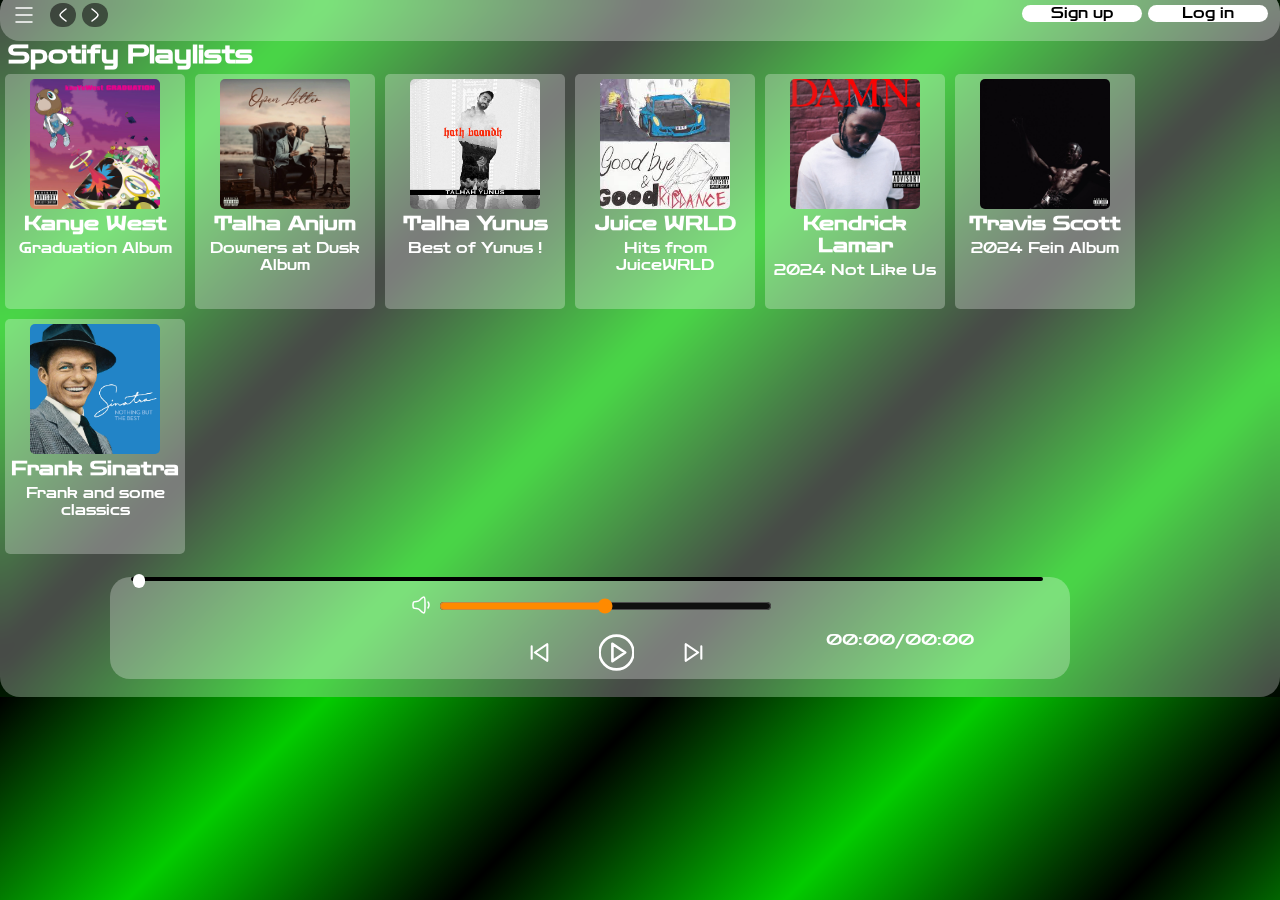
<file: index.html>
<!DOCTYPE html>
<html lang="en">
  <head>
    <meta charset="UTF-8" />
    <meta name="viewport" content="width=device-width, initial-scale=1.0" />
    <title>Spotify Web-Player : Music for everyone</title>
    <link rel="shortcut icon" href="/assets/favicon.ico" type="image/x-icon" />
    <link rel="stylesheet" href="style.css" />
  </head>

  <body>
    <div class="container">
      <div class="left">
        <span class="close"><img src="svg/close.svg" alt="" /></span>
        <div class="nav">
          <div class="navimg">
            <img src="/assets/logo1.png" id="spotifylogo" width="20px" alt="Logo"  />
          </div>
          <div class="home">
            <svg
              xmlns="http://www.w3.org/2000/svg"
              viewBox="0 0 24 24"
              width="20"
              height="20"
              color="#ffffff"
              fill="none"
            >
              <path
                d="M3.16405 11.3497L4 11.5587L4.45686 16.1005C4.715 18.6668 4.84407 19.9499 5.701 20.7249C6.55793 21.5 7.84753 21.5 10.4267 21.5H13.5733C16.1525 21.5 17.4421 21.5 18.299 20.7249C19.1559 19.9499 19.285 18.6668 19.5431 16.1005L20 11.5587L20.836 11.3497C21.5201 11.1787 22 10.564 22 9.85882C22 9.35735 21.7553 8.88742 21.3445 8.59985L13.1469 2.86154C12.4583 2.37949 11.5417 2.37949 10.8531 2.86154L2.65549 8.59985C2.24467 8.88742 2 9.35735 2 9.85882C2 10.564 2.47993 11.1787 3.16405 11.3497Z"
                stroke="currentColor"
                stroke-width="1.5"
                stroke-linecap="round"
                stroke-linejoin="round"
              />
              <circle
                cx="12"
                cy="14.5"
                r="2.5"
                stroke="currentColor"
                stroke-width="1.5"
                stroke-linecap="round"
                stroke-linejoin="round"
              />
            </svg>
            <span class="hometext">Home</span>
          </div>
          <div class="search">
            <svg
              xmlns="http://www.w3.org/2000/svg"
              viewBox="0 0 24 24"
              width="20"
              height="20"
              color="#ffffff"
              fill="none"
            >
              <path
                d="M17.5 17.5L22 22"
                stroke="currentColor"
                stroke-width="1.5"
                stroke-linecap="round"
                stroke-linejoin="round"
              />
              <path
                d="M20 11C20 6.02944 15.9706 2 11 2C6.02944 2 2 6.02944 2 11C2 15.9706 6.02944 20 11 20C15.9706 20 20 15.9706 20 11Z"
                stroke="currentColor"
                stroke-width="1.5"
                stroke-linejoin="round"
              />
            </svg>
            <span class="hometext searchtext">Search</span>
          </div>
        </div>
        <div class="library">
          <div class="libContent">
            <div class="libimg">
              <svg
                class="lib margintop"
                xmlns="http://www.w3.org/2000/svg"
                viewBox="0 0 24 24"
                width="30"
                height="30"
                color="#ffffff"
                fill="none"
              >
                <path
                  d="M7.5 17.5V6.5C7.5 5.56538 7.5 5.09808 7.29904 4.75C7.16739 4.52197 6.97803 4.33261 6.75 4.20096C6.40192 4 5.93462 4 5 4C4.06538 4 3.59808 4 3.25 4.20096C3.02197 4.33261 2.83261 4.52197 2.70096 4.75C2.5 5.09808 2.5 5.56538 2.5 6.5V17.5C2.5 18.4346 2.5 18.9019 2.70096 19.25C2.83261 19.478 3.02197 19.6674 3.25 19.799C3.59808 20 4.06538 20 5 20C5.93462 20 6.40192 20 6.75 19.799C6.97803 19.6674 7.16739 19.478 7.29904 19.25C7.5 18.9019 7.5 18.4346 7.5 17.5Z"
                  stroke="currentColor"
                  stroke-width="1.5"
                  stroke-linecap="round"
                  stroke-linejoin="round"
                />
                <path
                  d="M12.5 17.5V9.5C12.5 8.56538 12.5 8.09808 12.299 7.75C12.1674 7.52197 11.978 7.33261 11.75 7.20096C11.4019 7 10.9346 7 10 7C9.06538 7 8.59808 7 8.25 7.20096C8.02197 7.33261 7.83261 7.52197 7.70096 7.75C7.5 8.09808 7.5 8.56538 7.5 9.5V17.5C7.5 18.4346 7.5 18.9019 7.70096 19.25C7.83261 19.478 8.02197 19.6674 8.25 19.799C8.59808 20 9.06538 20 10 20C10.9346 20 11.4019 20 11.75 19.799C11.978 19.6674 12.1674 19.478 12.299 19.25C12.5 18.9019 12.5 18.4346 12.5 17.5Z"
                  stroke="currentColor"
                  stroke-width="1.5"
                  stroke-linecap="round"
                  stroke-linejoin="round"
                />
                <path
                  d="M18.6795 9.78092C18.3599 8.90175 18.2 8.46217 17.8919 8.20363C17.6902 8.03442 17.4476 7.92127 17.1883 7.87555C16.7922 7.80568 16.3527 7.9658 15.4738 8.28605C14.5959 8.60591 14.157 8.76584 13.8987 9.07376C13.7297 9.2753 13.6166 9.51773 13.5709 9.77675C13.501 10.1725 13.6606 10.6116 13.9799 11.4896L16.3754 18.0781C16.6951 18.9573 16.8549 19.3969 17.163 19.6554C17.3647 19.8246 17.6074 19.9378 17.8666 19.9835C18.2627 20.0534 18.7022 19.8933 19.5812 19.573C20.4591 19.2532 20.898 19.0932 21.1562 18.7853C21.3252 18.5838 21.4383 18.3413 21.484 18.0823C21.5539 17.6866 21.3943 17.2475 21.075 16.3694L18.6795 9.78092Z"
                  stroke="currentColor"
                  stroke-width="1.5"
                  stroke-linecap="round"
                  stroke-linejoin="round"
                />
              </svg>
              <span>
                <h3 class="yourlib margintop">Your library</h3>
              </span>
              <span class="plus margintop">
                <svg
                  xmlns="http://www.w3.org/2000/svg"
                  viewBox="0 0 24 24"
                  width="24"
                  height="24"
                  color="#ffffff"
                  fill="none"
                >
                  <path
                    d="M12 4V20"
                    stroke="currentColor"
                    stroke-width="1.5"
                    stroke-linecap="round"
                    stroke-linejoin="round"
                  />
                  <path
                    d="M4 12H20"
                    stroke="currentColor"
                    stroke-width="1.5"
                    stroke-linecap="round"
                    stroke-linejoin="round"
                  /></svg
              ></span>
            </div>

            <div class="songList">
              <ul>
                <!-- <li>
                                <img style="filter: invert(1);" src="music.svg" alt="music">
                                <div class="songinfo">
                                    <div>Song Name</div>
                                    <div>Song Info</div>
                                </div>
                                <div class="playbtn">
                                    <div>
                                        Play Now
                                    </div>    
                                        <span class="playsvg">

                                            <svg xmlns="http://www.w3.org/2000/svg"
                                            xmlns:xlink="http://www.w3.org/1999/xlink" fill="#ffffff" width="39"
                                            height="30" stroke-width="2.5" stroke="#ffffff" version="1.1" id="Capa_1"
                                            viewBox="0 0 60 60" xml:space="preserve">
                                            <g>
                                                <path
                                                    d="M45.563,29.174l-22-15c-0.307-0.208-0.703-0.231-1.031-0.058C22.205,14.289,22,14.629,22,15v30   c0,0.371,0.205,0.711,0.533,0.884C22.679,45.962,22.84,46,23,46c0.197,0,0.394-0.059,0.563-0.174l22-15   C45.836,30.64,46,30.331,46,30S45.836,29.36,45.563,29.174z M24,43.107V16.893L43.225,30L24,43.107z" />
                                                <path
                                                    d="M30,0C13.458,0,0,13.458,0,30s13.458,30,30,30s30-13.458,30-30S46.542,0,30,0z M30,58C14.561,58,2,45.439,2,30   S14.561,2,30,2s28,12.561,28,28S45.439,58,30,58z" />
                                            </g>
                                        </svg>


                                        </span>
                                       
                                </div>

                            </li> -->
              </ul>
            </div>

            <div class="footer">
              <div>
                <a href="https://www.spotify.com/jp/"><span>Legal</span></a>
              </div>
              <div>
                <a href="https://www.spotify.com/jp/"><span>Privacy</span></a>
              </div>
              <div>
                <a href="https://www.spotify.com/jp/"
                  ><span>Privacy Policy</span></a
                >
              </div>
              <div>
                <a href="https://www.spotify.com/jp/"
                  ><span>Cookies Policy</span></a
                >
              </div>
              <div>
                <a href="https://www.spotify.com/jp/"
                  ><span>Accessibility</span></a
                >
              </div>
              <div>
                <a href="https://www.spotify.com/jp/"><span>About us</span></a>
              </div>
            </div>
          </div>
        </div>
      </div>

      <div class="right">
        <div class="signup">
          <div class="arrow padding">
            <div class="hamburger invert">
              <img id="hamburger" src="svg/hamburger.svg" alt="" />
            </div>
            <div class="arrows">
              <svg
                xmlns="http://www.w3.org/2000/svg"
                viewBox="0 0 24 24"
                width="24"
                height="24"
                color="#ffffff"
                fill="none"
              >
                <path
                  d="M15 6C15 6 9.00001 10.4189 9 12C8.99999 13.5812 15 18 15 18"
                  stroke="currentColor"
                  stroke-width="1.5"
                  stroke-linecap="round"
                  stroke-linejoin="round"
                />
              </svg>

              <svg
                xmlns="http://www.w3.org/2000/svg"
                viewBox="0 0 24 24"
                width="24"
                height="24"
                color="#ffffff"
                fill="none"
              >
                <path
                  d="M9.00005 6C9.00005 6 15 10.4189 15 12C15 13.5812 9 18 9 18"
                  stroke="currentColor"
                  stroke-width="1.5"
                  stroke-linecap="round"
                  stroke-linejoin="round"
                />
              </svg>
            </div>
          </div>
          <div class="sigbtn padding">
            <button>Sign up</button>
            <button>Log in</button>
          </div>
        </div>
        <div class="content">
          <h2 style="margin-left: 8px">Spotify Playlists</h2>

          <div class="allcards">
            <div class="cardContainer">
              <div id="kanyeb" class="card" data-folder="Kanye">
                <div class="cardimg kanyeclass">
                  <img src="assets/kanye01.jpg" width="200px" alt="happy" />
                </div>
                <div class="cardtext">
                  <h3>Kanye West</h3>
                  <p>Graduation Album</p>
                </div>

                <svg
                  class="play"
                  xmlns="http://www.w3.org/2000/svg"
                  viewBox="0 0 24 24"
                  width="50"
                  height="50"
                  color="#000000"
                  fill="#1fdf64"
                >
                  <circle
                    cx="12"
                    cy="12"
                    r="10"
                    stroke="currentColor"
                    stroke-width="0"
                  />
                  <path
                    d="M9.5 11.1998V12.8002C9.5 14.3195 9.5 15.0791 9.95576 15.3862C10.4115 15.6932 11.0348 15.3535 12.2815 14.6741L13.7497 13.8738C15.2499 13.0562 16 12.6474 16 12C16 11.3526 15.2499 10.9438 13.7497 10.1262L12.2815 9.32594C11.0348 8.6465 10.4115 8.30678 9.95576 8.61382C9.5 8.92086 9.5 9.6805 9.5 11.1998Z"
                    fill="currentColor"
                  />
                </svg>
              </div>
            </div>

            <div class="cardContainer">
              <div id="anjumb" class="card" data-folder="Anjum">
                <div class="cardimg anjumclass">
                  <img src="assets/talha.webp" width="200px" alt="Calm" />
                </div>
                <div class="cardtext">
                  <h3>Talha Anjum</h3>
                  <p>Downers at Dusk Album</p>
                </div>
                <svg
                  class="play"
                  xmlns="http://www.w3.org/2000/svg"
                  viewBox="0 0 24 24"
                  width="50"
                  height="50"
                  color="#000000"
                  fill="#1fdf64"
                >
                  <circle
                    cx="12"
                    cy="12"
                    r="10"
                    stroke="currentColor"
                    stroke-width="0"
                  />
                  <path
                    d="M9.5 11.1998V12.8002C9.5 14.3195 9.5 15.0791 9.95576 15.3862C10.4115 15.6932 11.0348 15.3535 12.2815 14.6741L13.7497 13.8738C15.2499 13.0562 16 12.6474 16 12C16 11.3526 15.2499 10.9438 13.7497 10.1262L12.2815 9.32594C11.0348 8.6465 10.4115 8.30678 9.95576 8.61382C9.5 8.92086 9.5 9.6805 9.5 11.1998Z"
                    fill="currentColor"
                  />
                </svg>
              </div>
            </div>

            <div class="cardContainer">
              <div id="yunusb" class="card" data-folder="Yunus">
                <div class="cardimg yunusclass">
                  <img src="assets/yunus.jpg" width="200px" alt="Calm" />
                </div>
                <div class="cardtext">
                  <h3>Talha Yunus</h3>
                  <p>Best of Yunus !</p>
                </div>
                <svg
                  class="play"
                  xmlns="http://www.w3.org/2000/svg"
                  viewBox="0 0 24 24"
                  width="50"
                  height="50"
                  color="#000000"
                  fill="#1fdf64"
                >
                  <circle
                    cx="12"
                    cy="12"
                    r="10"
                    stroke="currentColor"
                    stroke-width="0"
                  />
                  <path
                    d="M9.5 11.1998V12.8002C9.5 14.3195 9.5 15.0791 9.95576 15.3862C10.4115 15.6932 11.0348 15.3535 12.2815 14.6741L13.7497 13.8738C15.2499 13.0562 16 12.6474 16 12C16 11.3526 15.2499 10.9438 13.7497 10.1262L12.2815 9.32594C11.0348 8.6465 10.4115 8.30678 9.95576 8.61382C9.5 8.92086 9.5 9.6805 9.5 11.1998Z"
                    fill="currentColor"
                  />
                </svg>
              </div>
            </div>

            <div class="cardContainer">
              <div id="juiceb" class="card" data-folder="JuiceWRLD">
                <div class="cardimg juiceclass">
                  <img
                    src="assets/juice.jpeg"
                    width="200px"
                    height="133px"
                    alt="Calm"
                  />
                </div>
                <div class="cardtext">
                  <h3>Juice WRLD</h3>
                  <p>Hits from JuiceWRLD</p>
                </div>
                <svg
                  class="play"
                  xmlns="http://www.w3.org/2000/svg"
                  viewBox="0 0 24 24"
                  width="50"
                  height="50"
                  color="#000000"
                  fill="#1fdf64"
                >
                  <circle
                    cx="12"
                    cy="12"
                    r="10"
                    stroke="currentColor"
                    stroke-width="0"
                  />
                  <path
                    d="M9.5 11.1998V12.8002C9.5 14.3195 9.5 15.0791 9.95576 15.3862C10.4115 15.6932 11.0348 15.3535 12.2815 14.6741L13.7497 13.8738C15.2499 13.0562 16 12.6474 16 12C16 11.3526 15.2499 10.9438 13.7497 10.1262L12.2815 9.32594C11.0348 8.6465 10.4115 8.30678 9.95576 8.61382C9.5 8.92086 9.5 9.6805 9.5 11.1998Z"
                    fill="currentColor"
                  />
                </svg>
              </div>
            </div>

            <div class="cardContainer">
              <div id="kendrickb" class="card" data-folder="Kendrick">
                <div class="cardimg kendrickclass">
                  <img
                    id="trav"
                    src="assets/kendrick.jpeg"
                    width="200px"
                    alt="trav"
                  />
                  <!-- <span>
                                    <img id="gif" src="assets/fein-fein-travis-scott.gif" width="200px" alt="igf">
                                </span> -->
                </div>

                <div class="cardtext">
                  <h3>Kendrick Lamar</h3>
                  <p>2024 Not Like Us</p>
                </div>

                <svg
                  class="play"
                  xmlns="http://www.w3.org/2000/svg"
                  viewBox="0 0 24 24"
                  width="50"
                  height="50"
                  color="#000000"
                  fill="#1fdf64"
                >
                  <circle
                    cx="12"
                    cy="12"
                    r="10"
                    stroke="currentColor"
                    stroke-width="0"
                  />
                  <path
                    d="M9.5 11.1998V12.8002C9.5 14.3195 9.5 15.0791 9.95576 15.3862C10.4115 15.6932 11.0348 15.3535 12.2815 14.6741L13.7497 13.8738C15.2499 13.0562 16 12.6474 16 12C16 11.3526 15.2499 10.9438 13.7497 10.1262L12.2815 9.32594C11.0348 8.6465 10.4115 8.30678 9.95576 8.61382C9.5 8.92086 9.5 9.6805 9.5 11.1998Z"
                    fill="currentColor"
                  />
                </svg>
              </div>
            </div>

            <div class="cardContainer">
              <div id="cardib" class="card" data-folder="Travis">
                <div class="cardimg travclass">
                  <img
                    id="trav"
                    src="assets/travis.jpg"
                    width="200px"
                    alt="trav"
                  />
                  <!-- <span>
                                    <img id="gif" src="assets/fein-fein-travis-scott.gif" width="200px" alt="igf">
                                </span> -->
                </div>

                <div class="cardtext">
                  <h3>Travis Scott</h3>
                  <p>2024 Fein Album</p>
                </div>

                <svg
                  class="play"
                  xmlns="http://www.w3.org/2000/svg"
                  viewBox="0 0 24 24"
                  width="50"
                  height="50"
                  color="#000000"
                  fill="#1fdf64"
                >
                  <circle
                    cx="12"
                    cy="12"
                    r="10"
                    stroke="currentColor"
                    stroke-width="0"
                  />
                  <path
                    d="M9.5 11.1998V12.8002C9.5 14.3195 9.5 15.0791 9.95576 15.3862C10.4115 15.6932 11.0348 15.3535 12.2815 14.6741L13.7497 13.8738C15.2499 13.0562 16 12.6474 16 12C16 11.3526 15.2499 10.9438 13.7497 10.1262L12.2815 9.32594C11.0348 8.6465 10.4115 8.30678 9.95576 8.61382C9.5 8.92086 9.5 9.6805 9.5 11.1998Z"
                    fill="currentColor"
                  />
                </svg>
              </div>
            </div>

            <div class="cardContainer">
              <div id="frank" class="card" data-folder="Frank">
                <div class="cardimg frankclass">
                  <img
                    id="frankk"
                    src="assets/frank.webp"
                    width="200px"
                    alt="frank"
                  />
                  <!-- <span>
                                    <img id="gif" src="assets/fein-fein-travis-scott.gif" width="200px" alt="igf">
                                </span> -->
                </div>

                <div class="cardtext">
                  <h3>Frank Sinatra</h3>
                  <p>Frank and some classics</p>
                </div>

                <svg
                  class="play"
                  xmlns="http://www.w3.org/2000/svg"
                  viewBox="0 0 24 24"
                  width="50"
                  height="50"
                  color="#000000"
                  fill="#1fdf64"
                >
                  <circle
                    cx="12"
                    cy="12"
                    r="10"
                    stroke="currentColor"
                    stroke-width="0"
                  />
                  <path
                    d="M9.5 11.1998V12.8002C9.5 14.3195 9.5 15.0791 9.95576 15.3862C10.4115 15.6932 11.0348 15.3535 12.2815 14.6741L13.7497 13.8738C15.2499 13.0562 16 12.6474 16 12C16 11.3526 15.2499 10.9438 13.7497 10.1262L12.2815 9.32594C11.0348 8.6465 10.4115 8.30678 9.95576 8.61382C9.5 8.92086 9.5 9.6805 9.5 11.1998Z"
                    fill="currentColor"
                  />
                </svg>
              </div>
            </div>


          </div>
        </div>

        <div class="playbar">
          <div class="seekbar">
            <div id="round" class="circle"></div>
          </div>

          <div class="volume invert">
            <img src="/svg/volume.svg" alt="volume" style="margin-bottom: -3px;"/>
            <input id="vol" type="range" class="range" />
          </div>

          <div class="belowbar">
            <div id="songname" class="songinfo" style="margin-top: 12px"></div>

            <div class="songbuttons" style="margin-top: 12px">
              <span>
                <img id="previous" src="svg/previous.svg" alt="previous song" />
              </span>

              <span>
                <img
                  id="play"
                  style="position: relative"
                  src="svg/play.svg"
                  alt="playbutton"
                />
              </span>

              <span>
                <img id="next" src="svg/next.svg" alt="next song" />
              </span>
            </div>

            <div class="songduration" style="margin-top: 12px">00:00/00:00</div>
          </div>
        </div>
      </div>
    </div>

    <script src="script.js" defer></script>
  </body>

</html>
</file>
<file: style.css>
@import url("https://fonts.googleapis.com/css2?family=Poppins:ital,wght@0,100;0,200;0,300;0,400;0,500;0,600;0,700;0,800;0,900;1,100;1,200;1,300;1,400;1,500;1,600;1,700;1,800;1,900&display=swap");

@import url("https://fonts.googleapis.com/css2?family=Aboreto&display=swap");

 @import url("https://fonts.googleapis.com/css2?family=Zen+Dots&display=swap");



* {
  margin: 0;
  padding: 0;
  font-family: "Zen Dots", cursive;
  box-sizing: border-box;
}


.fade-in {
opacity: 0;
transform: translateY(20px);
animation: fadeInUp 1s ease-out forwards;
position: relative;
}

@keyframes fadeInUp {
to {
 opacity: 1;
 transform: translateY(0);
}
}




#ascend-logo-pic:hover {
  /* background-color: #5cd43d; */
  filter: invert(0);
}


.invert {
  filter: invert(1);
}

body {
  /* margin: 0;padding: 0;box-sizing: border-box; */
  /* background-color: black; */
  background: linear-gradient(
          -45deg,
          #000000,
          #03cb00,
          #000000,
          #03cb00,
          #000000,
          #03cb00,
          #000000
        );
        backdrop-filter: blur(10px);
  color: #ffffff;
}

.container {
  margin-top: -16px;
  display: flex;
  flex-direction: row;
}

.close {
  filter: invert(1);
  left: 320px;
  top: 12px;
  position: absolute;
  display: none;
  cursor: pointer;
}

.left {
  /* transition: all 0.7s ease; */
  transition: all 0.7s ease;
  
}

.navimg > img {
  width: 30px;
  height: inherit;
  cursor: pointer;
}

.nav {
  /* background-color: #121212; */
  background-color: rgba(255, 255, 255, 0.278);

  width: 343px;
  height: 100px;
  border-radius: 15px;
  margin: 7px;
}

.navimg{
  height: 38px;
}
.nav > * {
  padding: 3px;
}

.hometext {
  margin: 0px 11px;
  font-size: 15px;
  top: 56px;
  text-decoration: none;
  list-style: none;
  color: #ffffff;
  position: absolute;
  cursor: pointer;
}

.hometext:hover{
  text-decoration: underline;
}



.searchtext {
  top: 83px;
  position: absolute;
  cursor: pointer;
  color: #ffffff;
}

.searchtext:hover {
  text-decoration: underline;
}

.libimg {
  display: flex;
  flex-direction: row;
  flex-wrap: wrap;
  gap: 12px;
}

.margintop {
  margin-top: 12px;
}

.plus {
  position: absolute;
  top: 140px;
  left: 318px;
  width: 25px;
  height: 25px;
  transition: 0.4s ease;
}

.plus:hover {
  background-color: #3e3d3d;
  border-radius: 50px;
  transform: scale(1.1);
  cursor: pointer;
}

.libContent {
  /* background-color: #121212; */
   background-color: rgba(255, 255, 255, 0.278);
  width: 343px;
  height: 600px;
  border-radius: 25px;
  margin: 7px;
}

.songList {
  padding: 8px;
  font-size: 12px;
  padding: 12px;
  height: 450px;
  overflow: auto;
  z-index: 1;
}

.songList > ul {
  display: flex;
  flex-direction: column;
  gap: 20px;
  z-index: 1;
}

.songList > ul > li {
  cursor: pointer;
  list-style: none;
  padding: 1px;
  display: flex;
  gap: 18px;
  flex-direction: row;
  justify-content: space-between;
  /* background-color: #121212; */
   background-color: rgba(255, 255, 255, 0.278);
  align-items: center;
  border-radius: 3px;
  border: 1px solid rgba(128, 128, 128, 0.429);
  transition: 0.4s ease;
}

.songList ul li:hover {
  background-color: #807f7f;
  border: 1px solid white;
}

.playbtn {
  display: flex;
  justify-content: center;
  align-items: center;
}

.playbtn > div {
  width: 56px;
}

.footer {
  display: flex;
  flex-direction: row;
  flex-wrap: wrap;
  position: relative;
  top: 5.4em;
  left: 12px;
  color: white;
  gap: 8px;
  font-size: 9px;
}

.footer > div > a {
  color: white;
}



.right {
  /* background-color: #121212; */
   background-color: rgba(255, 255, 255, 0.278);
  width: 80vw;
  height: 706px;
  margin: 7px 0px 0px 0px;
  border-radius: 20px;
  /* position: relative; */
}

.signup {
  display: flex;
  flex-direction: row;
  flex-wrap: wrap;
  justify-content: space-between;
  height: 50px;
  border-radius: 20px;
  /* background-color: #65646461; */
   background-color: rgba(255, 255, 255, 0.278);
}

.arrows > svg {
  background-color: #12121296;
  border-radius: 196px;
  width: 26px;
  transition: 0.3s ease;
}

.arrows > svg:hover {
  cursor: pointer;
  color: black;
  transform: scale(1.1);
  background-color: #ffffff;
}

.sigbtn > button {
  background-color: #ffffff;
  /* color: white; */
  border: none;
  border-radius: 20px;
  width: 120px;
  /* font-weight: bold; */
  font-size: 0.9em;
  transition: all 0.3s ease;
}

.sigbtn > button:hover {
  cursor: pointer;
  text-decoration: underline;
  color: #ffffff;
  /* transform: scale(1.1); */
  background-color: #3e3d3d;
}




#feedback-form{
    right: 0;
    visibility: hidden;
    position: absolute;
    display: flex;
    height: 30vh;
    flex-direction: column;
    background-color: #00000072;
    gap: 48px;
    top: 50px;
    width: 40vw;
    position: absolute;
    z-index: 111;
    align-items: center;
    border-radius: 9px;
}

.feedback-input{
  /* position: relative; */
  color: #000000;
  background-color: #ffffffd0;
}

.arrow {
  display: flex;
  gap: 14px;
}

#hamburger {
  display: none;
  cursor: pointer;
}

.padding {
  padding: 12px;
  /* height: 35vw; */
}

.cardContainer {
  width: 180px;
  height: 235px;
  border-radius: 5px;
  margin: 5px;
  cursor: pointer;
  transition: 0.4s ease;
  /* background-color: rgba(110, 110, 110, 0.104); */
   background-color: rgba(255, 255, 255, 0.278);

}

.play {
  position: absolute;
  top: 110px;
  left: 117px;
  opacity: 0;
  transition: 0.4s ease;
}

.card {
  padding: 5px;
  display: flex;
  justify-content: center;
  align-items: center;
  flex-direction: column;
  position: relative;
  text-align: center;
  transition: 0.4s ease;
}

.cardContainer:hover {
  /* background-color: #121212; */
  /* border: 1px solid white; */
  background-color: #65646461;
}

.card:hover > .cardimg {
  /* transform: scale(1.1); */
  border-radius: 0px;
}

.card:hover > .play {
  top: 87px;
  opacity: 1;
}

.cardimg > img {
  border-radius: 5px;
  /* width: 197px;
    height: 159px; */
  width: 130px;
  transition: all 0.4s ease;
  height: 130px;
}

.allcards {
  display: flex;
  flex-direction: row;
  /* height: 0vh; */
  flex-wrap: wrap;
}

.cardtext > p {
  font-size: 14px;
  margin-top: 5px;
}

#gif {
  position: relative;
  border-radius: 5px;
  /* width: 197px;
    height: 159px; */
  width: 130px;
  transition: all 0.4s ease;
  height: 130px;
  /* transform: scale(1.1); */
}

.playbar {
  /* display: flex; */
  /* flex-direction: row; */
  width: clamp(75%, 50%, 100%);
  margin: auto;
  /* background-color: #313131; */
   background-color: rgba(255, 255, 255, 0.278);
  position: fixed;
  /* position: relative; */
  /* justify-content: space-evenly; */
  border-radius: 20px;
  /* align-items: center; */
  /* height: 71px; */
  bottom: 1.1em;
  left: 22.9em;
}

#songname {
  font-size: 0.9em;
  margin-left: -64px;
  margin-top: 12px;
  /* max-width: 203px; */
  overflow: hidden;
  /* max-height: 18px; */
  width: 200px;
  /* text-overflow: ellipsis; */
}

.songbuttons {
  display: flex;
  flex-direction: row;
  justify-content: center;
  gap: 23px;
  align-items: center;
  padding: 0 12px;
}

.songbuttons img {
  cursor: pointer;
  padding: 0 12px;
  transition: 0.3s ease;
}

.songduration {
  align-items: center;
  justify-content: center;
  /* margin-top: 12px; */
}

.volume {
  text-align: center;
  padding-top: 12px;
  /* display: none; */
}
.volume>img{
  cursor: pointer;
}

#vol{
  width:25em;
  cursor: pointer;
}


.seekbar {
  width: 95%;
  border: 2px solid rgb(0, 0, 0);
  background-color: rgb(0, 0, 0);
  /* position: relative; */
  /* text-align: center; */
  /* align-items: center; */
  /* justify-content: center; */
  /* bottom: -10px; */
  height: 3px;
  border-radius: 9px;
  margin-left: 21px;
  cursor: pointer;
  /* box-shadow: 6px 6px 12px green; */
}

.circle {
  height: 14px;
  width: 12px;
  border-radius: 7px;
  position: relative;
  background-color: white;
  bottom: 5px;
  transition: left 0.5s ease;
  left: 0%;
  /* box-shadow: 2px 2px 12px white; */
  cursor: pointer;
}

.belowbar {
  display: flex;
  justify-content: space-between;
  /* position: relative; */
  width: 80%;
  margin: auto;
}

@media (max-width: 1400px) {
  .left {
    position: absolute;
    left: -120vw;
    background: linear-gradient(
          -45deg,
          #000000,
          #03cb00,
          #000000,
          #03cb00,
          #000000,
          #03cb00,
          #000000
        );
        backdrop-filter: blur(100px);
    z-index: 1;
    width: 354px;
    border-radius: 19px;
  }

  #songname {
    margin-left: 0%;
  }

  .close {
    display: block;
  }

  .right {
    width: 100vw;
  }

  .playbar {
    left: 6.9em;
  }

  #hamburger {
    display: block;
  }
}

@media (max-width: 740px) {
  .playbar {
    width: 100vw;
    bottom: 0;
    left: 0em;
  }

  .songbuttons {
    gap: 10px;
    padding: 0px 0px;
  }

  .left {
    border-radius: 15px;
  }
  .seekbar {
    width: 90vw;
  }

  .belowbar {
    font-size: 12px;
  }
  .belowbar img {
    width: 30px;
  }

  .right {
    height: 160vh;
    margin: 0;
  }

  #feedback-form {
    width: 100vw;
    height: 38vh;
   
  }



  .allcards {
    height: fit-content;
  }

  #songname {
    /* font-size: 4px; */
    margin: left -25px;
    width: 100px;
  }

  .allcards {
    margin-left: 25px;
    /* background: #000; */
  }

  .content{
    /* background-color: #ffffff; */
    height: 160vh;

  }

  .belowbar{
    display: block;
  }

  #songname{
    font-size: 14px;
    width: 35em;
  }

  .songduration{
    text-align: center;
  }

  
  .songbuttons span > img {
    padding: 0px 0px;
    width: 40px;
  }
}
  
  




@media (max-width: 400px) {
  .cardContainer {
    width: 150px;
    height: fit-content;
  }

  #feedback-form {
    width: 100vw;
    height: 38vh;
  }
  .signup{
    position: sticky;
  }

  .songbuttons {
    gap: 10px;
    padding: 0px 0px;
  }

  .songbuttons span > img {
    padding: 0px 0px;
    width: 40px;
  }
}
</file>
